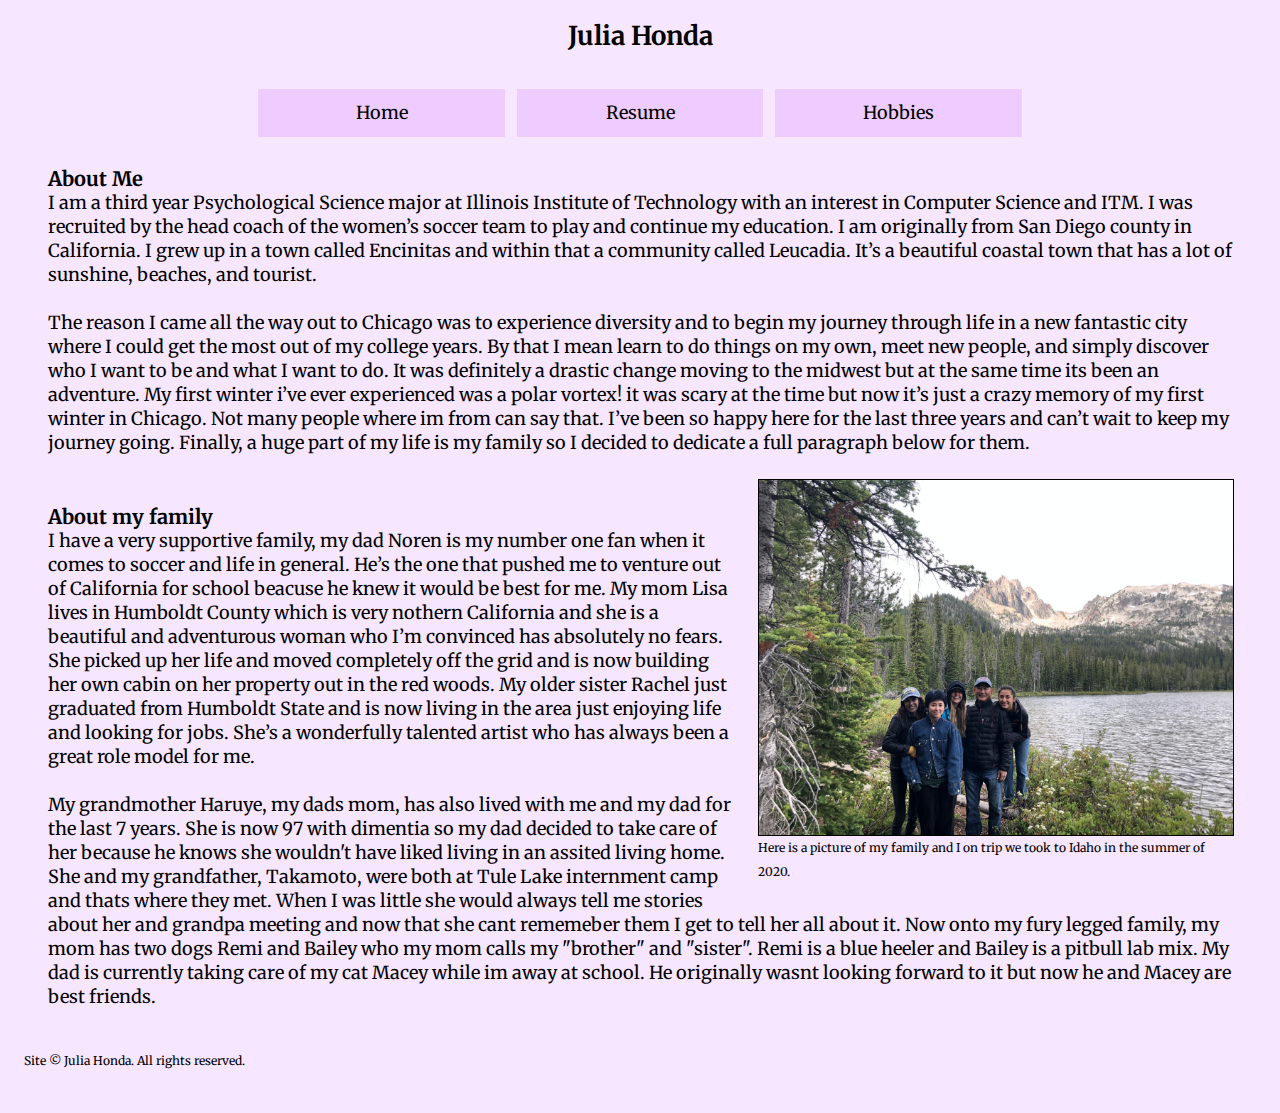
<file: index.html>
<!DOCTYPE html>
<html lang= "en">
  <head>
    <title>Julia Honda: Home</title>
    <meta name="viewport"
    content="width=device-width,initial-scale=1.0,shrink-to-fit=none" />
    <meta charset="utf-8" />
    <link rel="stylesheet" href="assets/css/screen.css" />
  </head>
  <body>
    <header id="header">
    <h1>Julia Honda</h1>
    <nav id="navigation">
      <ul class= "nav">
        <li><a href="">Home</a></li>
        <li><a href="resume/">Resume</a></li>
        <li><a href="hobbies/">Hobbies</a></li>
      </ul>
    </nav>
    </header>

    <main id="content">
      <h2>About Me</h2>
      <p>
        I am a third year Psychological Science major at Illinois Institute of
        Technology with an interest in Computer Science and ITM. I was recruited
        by the head coach of the women’s soccer team to play and continue my
        education. I am originally from San Diego county in California. I grew up
        in a town called Encinitas and within that a community called Leucadia.
        It’s a beautiful coastal town that has a lot of sunshine, beaches, and
        tourist.
        </p>
        <p>
        The reason I came all the way out to Chicago was to experience
        diversity and to begin my journey through life in a new fantastic city
        where I could get the most out of my college years. By that I mean learn
        to do things on my own, meet new people, and simply discover who I want
        to be and what I want to do. It was definitely a drastic change moving to
        the midwest but at the same time its been an adventure. My first winter
        i’ve ever experienced was a polar vortex! it was scary at the time but now
        it’s just a crazy memory of my first winter in Chicago. Not many
        people where im from can say that. I’ve been so happy here for the last
        three years and can’t wait to keep my journey going. Finally, a huge part
        of my life is my family so I decided to dedicate a full paragraph below
        for them.
      </p>

      <figure class="landscape">
        <img src="assets/img/family-pic-idaho.jpeg"
        alt="Photo of my family" />
        <figcaption>
          Here is a picture of my family and I on trip we took to Idaho in the
          summer of 2020.
        </figcaption>
      </figure>

      <h3>About my family</h3>
      <p>
        I have a very supportive family, my dad Noren is my number one fan when
        it comes to soccer and life in general. He’s the one that pushed me to
        venture out of California for school beacuse he knew it would be best for
        me. My mom Lisa lives in Humboldt County which is very nothern California
        and she is a beautiful and adventurous woman who I’m convinced has
        absolutely no fears. She picked up her life and moved completely off the
        grid and is now building her own cabin on her property out in the red
        woods. My older sister Rachel just graduated from Humboldt State and is
        now living in the area just enjoying life and looking for jobs. She’s a
        wonderfully talented artist who has always been a great role model for
        me.
        </p>
        <p>
        My grandmother Haruye, my dads mom, has also lived with me and my dad
        for the last 7 years. She is now 97 with dimentia so my dad decided to
        take care of her because he knows she wouldn't have liked living in an
        assited living home. She and my grandfather, Takamoto, were both at Tule
        Lake internment camp and thats where they met. When I was little she
        would always tell me stories about her and grandpa meeting and now that
        she cant rememeber them I get to tell her all about it. Now onto my fury
        legged family, my mom has two dogs Remi and Bailey who my mom calls
        my "brother" and "sister". Remi is a blue heeler and Bailey is a pitbull
        lab mix. My dad is currently taking care of my cat Macey while im away at
        school. He originally wasnt looking forward to it but now he and Macey
        are best friends.
      </p>

    </main>
    <footer id="footer">
      <p>Site © Julia Honda. All rights reserved.</p>
    </footer>
  </body>
</html>
</file>
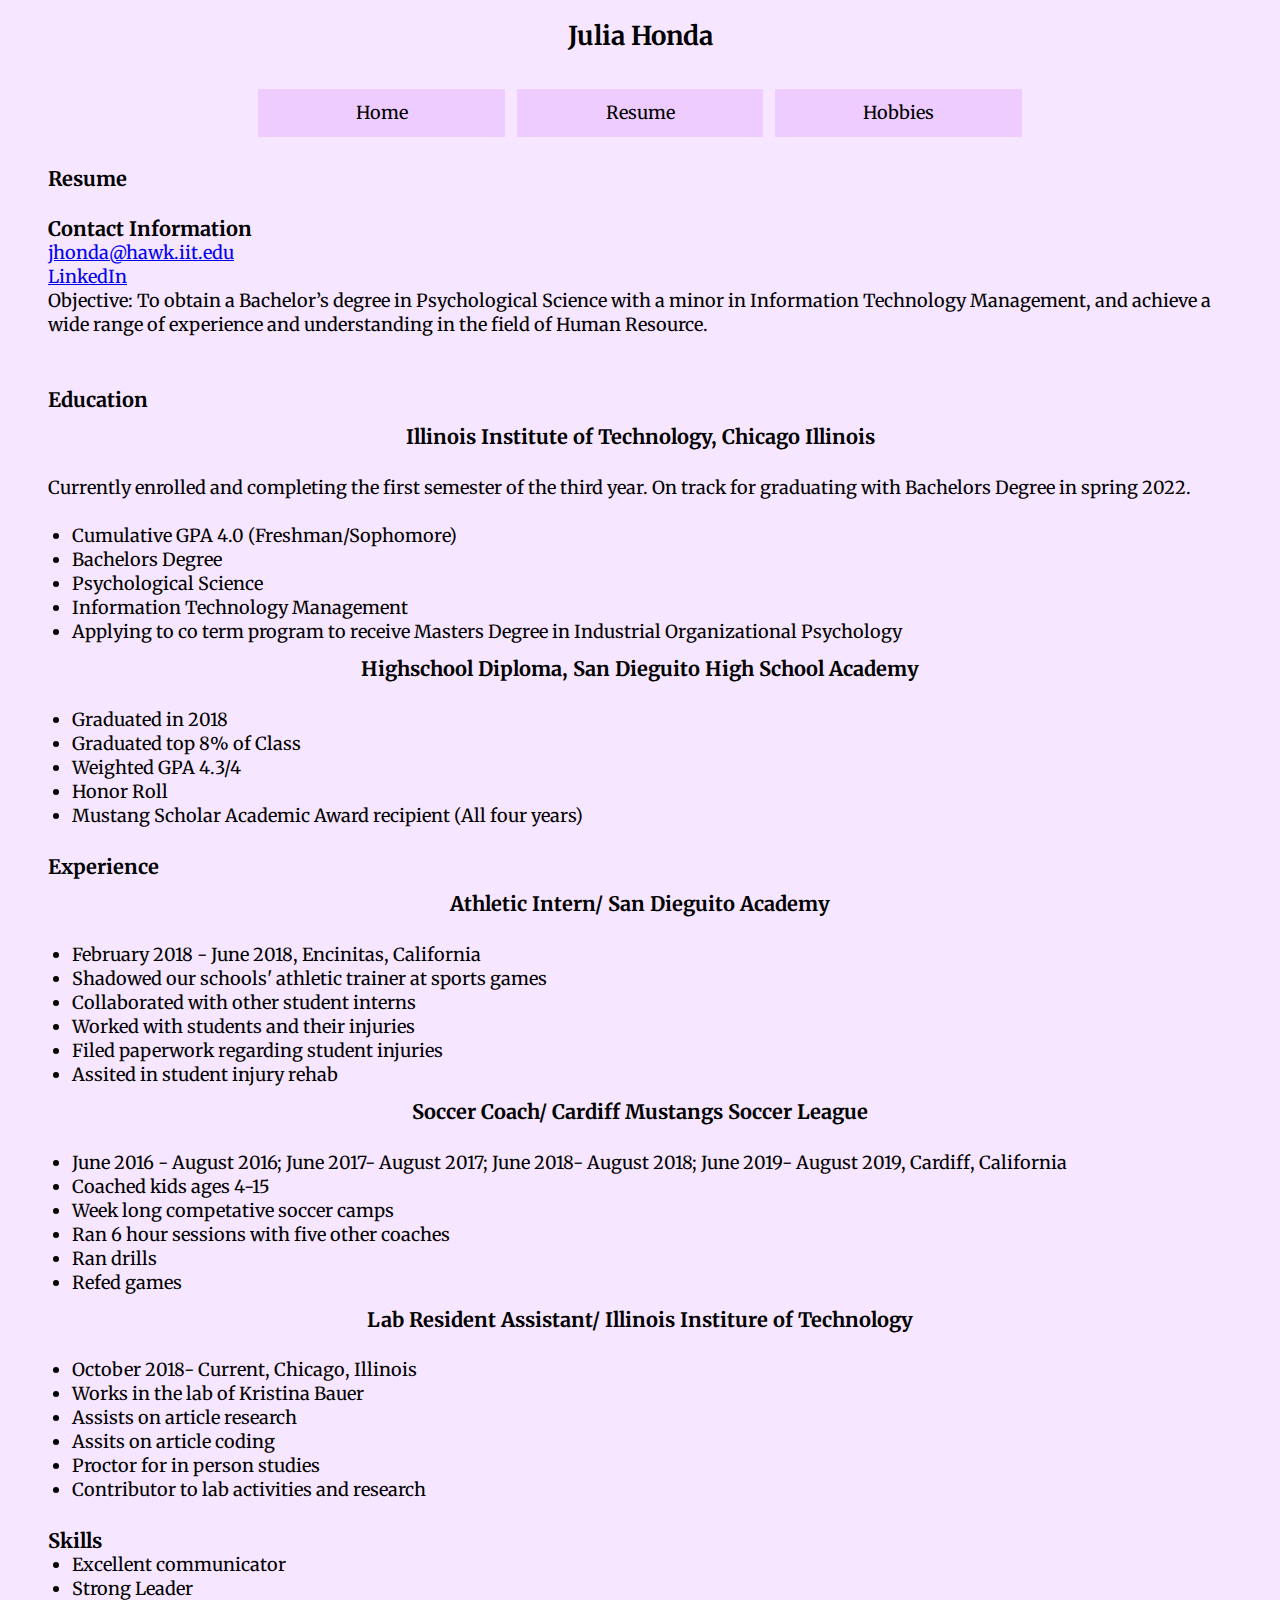
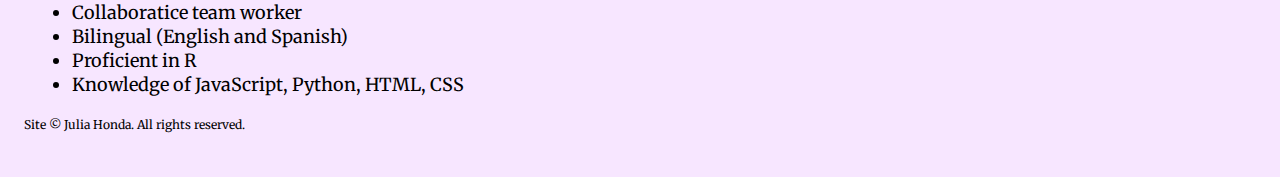
<file: resume/index.html>
<!DOCTYPE html>
<html lang= "en">
  <head>
    <title>Julia Honda: Resume</title>
    <meta name="viewport"
    content="width=device-width,initial-scale=1.0,shrink-to-fit=none" />
    <meta charset="utf-8" />
    <link rel="stylesheet" href="../assets/css/screen.css" />
  </head>
  <body>
    <header id="header">
    <h1>Julia Honda</h1>
    <nav id="navigation">
      <ul class= "nav">
        <li><a href="../">Home</a></li>
        <li><a href="">Resume</a></li>
        <li><a href="../hobbies/">Hobbies</a></li>
      </ul>
      </nav>
    </header>

    <main id="content">
      <article>
        <h2>Resume</h2>

        <aside id="contact">
          <h3>Contact Information</h3>
          <ul class="contact">
            <li class="email"><a
              href="mailto:jhonda@hawk.iit.edu">jhonda@hawk.iit.edu</a></li> <li
              class="url"><a
              href="https://www.linkedin.com/in/julia-honda-354517126/">LinkedIn</a></li>
            </ul>
          </aside>
          <p>
          Objective: To obtain a Bachelor’s degree in Psychological Science with
          a minor in Information Technology Management, and achieve a wide range
          of experience and understanding in the field of Human Resource.
          </p>

        <section id="education">
          <h3>Education</h3>
          <ol>
            <li class="college">
              <h4>Illinois Institute of Technology, Chicago Illinois</h4>
              <p>
                Currently enrolled and completing the first semester of the third year.
                On track for graduating with Bachelors Degree in spring 2022.
              </p>
              <ul class="details-school">
                <li class="gpa">Cumulative GPA 4.0 (Freshman/Sophomore)</li>
                <li class="degree">Bachelors Degree</li>
                <li class="major">Psychological Science</li>
                <li class="minor">Information Technology Management</li>
                <li> Applying to co term program to receive Masters Degree in Industrial
                  Organizational Psychology </li>
              </ul>
              </li>

              <li class="highschool">
              <h4>Highschool Diploma, San Dieguito High School Academy</h4>
                <ul class="details-school">
                  <li class="graduation-year">Graduated in 2018</li>
                  <li>Graduated top 8% of Class</li>
                  <li>Weighted GPA 4.3/4</li>
                  <li>Honor Roll</li>
                  <li>Mustang Scholar Academic Award recipient (All four years)</li>
                </ul>
            </li>
          </ol>
        </section>

        <section id= "experience">
          <h3>Experience</h3>
          <ol>
            <li class= "intern">
              <h4> Athletic Intern/ San Dieguito Academy</h4>
              <ul class="res-experience">
                <li>February 2018 - June 2018, Encinitas, California</li>
                <li>Shadowed our schools' athletic trainer at sports games</li>
                <li>Collaborated with other student interns</li>
                <li>Worked with students and their injuries</li>
                <li>Filed paperwork regarding student injuries</li>
                <li>Assited in student injury rehab</li>
              </ul>
            </li>

            <li class= "coach">
              <h4>Soccer Coach/ Cardiff Mustangs Soccer League</h4>
              <ul class="res-experience">
                <li>June 2016 - August 2016; June 2017- August 2017;
                  June 2018- August 2018; June 2019- August 2019,
                  Cardiff, California </li>
                <li>Coached kids ages 4-15</li>
                <li>Week long competative soccer camps</li>
                <li>Ran 6 hour sessions with five other coaches</li>
                <li>Ran drills</li>
                <li>Refed games</li>
              </ul>
            </li>

            <li class= "lab-resident">
              <h4>Lab Resident Assistant/ Illinois Institure of Technology</h4>
              <ul class="res-experience">
                <li>October 2018- Current,  Chicago, Illinois</li>
                <li>Works in the lab of Kristina Bauer</li>
                <li>Assists on article research</li>
                <li>Assits on article coding</li>
                <li>Proctor for in person studies</li>
              <li>Contributor to lab activities and research</li>
              </ul>
            </li>
          </ol>
        </section>

        <section id= "skills">
          <h3>Skills</h3>
              <ul class="res-skills">
                <li>Excellent communicator</li>
                <li>Strong Leader</li>
                <li>Collaboratice team worker</li>
                <li>Bilingual (English and Spanish)</li>
                <li>Proficient in R</li>
                <li>Knowledge of JavaScript, Python, HTML, CSS</li>
              </ul>
        </section>

    </article>
    </main>

    <footer id="footer">
      <p>Site © Julia Honda. All rights reserved.</p>
    </footer>

  </body>
</html>
</file>
<file: assets/css/screen.css>
@import url("https://fonts.googleapis.com/css2?family=Merriweather:ital,wght@0,400;0,700;1,400&display=swap");
/*@import url("//basehold.it/24");*/

/* http://meyerweb.com/eric/tools/css/reset/
   v2.0 | 20110126
   License: none (public domain)
*/
/* stylelint-disable */
a,abbr,acronym,address,applet,article,aside,audio,b,big,blockquote,body,canvas,caption,center,cite,code,dd,del,details,dfn,div,dl,dt,em,embed,fieldset,figcaption,figure,footer,form,h1,h2,h3,h4,h5,h6,header,hgroup,html,i,iframe,img,ins,kbd,label,legend,li,mark,menu,nav,object,ol,output,p,pre,q,ruby,s,samp,section,small,span,strike,strong,sub,summary,sup,table,tbody,td,tfoot,th,thead,time,tr,tt,u,ul,var,video{margin:0;padding:0;border:0;font:inherit;vertical-align:baseline}article,aside,details,figcaption,figure,footer,header,hgroup,main,menu,nav,section{display:block}html,.stylelint{line-height:1}body{line-height:inherit}ol,ul{list-style:none}blockquote,q{quotes:none}blockquote:after,blockquote:before,q:after,q:before{content:'';content:none}table{border-collapse:collapse;border-spacing:0}
/* stylelint-enable */

/* Begin site styles below */

html {
  font-family: Merriweather, "Hoefler Text", Georgia, "Times New Roman", Times, Roman, serif;
  font-size: 1.125em; /*18 /16 = 1.125*/
  line-height: 1.333333em; /*24 /18 =1.333333 */
  padding: 1.333333em; /*24 /18 =1.333333 */
  background: #f7e6ff;
}

/*body{
  margin: 1em; derive from line height
  padding: 1em;
  background-color: #ffffff; color: purple; #E6E6FA lighter purple
}*/

/*nav {
  display: flex;
  flex-wrap: wrap;
}*/

.nav a {
  display: block;
  text-align: center;
  text-decoration: none;
  background: #eeccff;
  color: #000000;
  padding: 0.6666666666666em; /*12/18 =0.6666666666666666em*/
}
.nav a:hover {
  background: #e6b3ff;
}
.nav li {
  padding-bottom: 0.3333333333333333em; /*6/18 =0.3333333333333333em*/
}

nav {
  padding-bottom: 1.333333em; /*24 /18 =1.333333 */
}

h1 {
  font-size: 1.44444444em; /* 26/18= 1.44444444 24 /18 =1.333333 22/18=1.2222222222222223em*/
  padding-bottom: 1.333333em; /*24 /18 =1.333333 */
  text-align: center;
  font-weight: bold;
}

h2 {
  font-size: 1.111111111em; /*20/18=1.111111111em*/
  font-weight: bold;
}

h3 {
  font-size: 1.111111111em; /*20/18=1.111111111em*/
  font-weight: bold;
  padding-top: 1.333333em; /*24 /18 =1.333333 */
}

h4 {
  text-align: center;
  font-weight: bold;
  font-size: 1.111111111em;
  padding-top: 0.6666666666666em; /*12/18 =0.6666666666666666em*/
  padding-bottom: 1.333333em; /*24 /18 =1.333333 */
}

img {
  display: block;
  max-width: 100%;
  border: 1px solid #000000;
}

p {
  padding-bottom: 1.333333em; /*24 /18 =1.333333 */
}

figure {
  float: right;
  padding-left: 1.333333em; /*24 /18 =1.333333 */
}

figure.portrait {
  max-width: 25em; /*450/18= 25em 30% of 1500 original width of photo*/
}
figure.landscape {
  max-width: 44.45em; /*800.1/18=44.45 30% of 2667 original width of photo*/
}

section:nth-of-type(2n) figure {
  float: left;
  padding-right: 1.333333em; /*24 /18 =1.333333 */
}

ul.hobby-list, ul.details-school, ul.res-experience, ul.res-skills {
  list-style-type: disc;
  padding-left: 1.333333em; /*24 /18 =1.333333 */
}

figcaption {
  font-size: 0.6666666666666em; /*12/18 =0.6666666666666666em*/
  padding-bottom: 0.6666666666666em; /*12/18 =0.6666666666666666em*/
}

footer {
  font-size: 0.6666666666666em; /*12/18 =0.6666666666666666em*/
  padding-top: 1.333333em; /*24 /18 =1.333333 */
}

#content {
  padding: 0 1.3333333333em; /* 24 / 18 = 1.3333333333 */
}

@media screen and (min-width: 31.875em) { /*510/16=31.875*/
  .nav {
    display: flex;
    justify-content: center;
  }
  .nav li {
    padding: 0.3333333333333333em; /*6/18 =0.3333333333333333em*/
    width: 20%;
  }
}

/*Do I have to keep adding media queries everytime it gets bigger? */
/*@media screen and (min-width: 26.875em) { 430/16 =26.875em
  figure.portrait {
    width: 50%;
  }
} */

@media screen and (min-width: 38.125em) { /* 610/16= 38.125 790/16=49.375em*/
  figure.portrait {
    width: 40%;
  }
}

@media screen and (min-width: 84.375em) { /*1350/16=84.375 1400/16=87.5em*/
  figure.portrait {
    width: 20%;
  }
}

/*@media screen and (min-width: 22.5em) { 360/16= 22.5em
  figure.landscape {
    width: 50%;
  }
}*/

@media screen and (min-width: 43.75em) { /*700/16=43.75em*/
  figure.landscape {
    width: 40%;
  }
}

@media screen and (min-width: 84.375em) { /*1350/16=84.375 1400/16=87.5em*/
  figure.landscape {
    width: 30%;
  }
}
</file>
